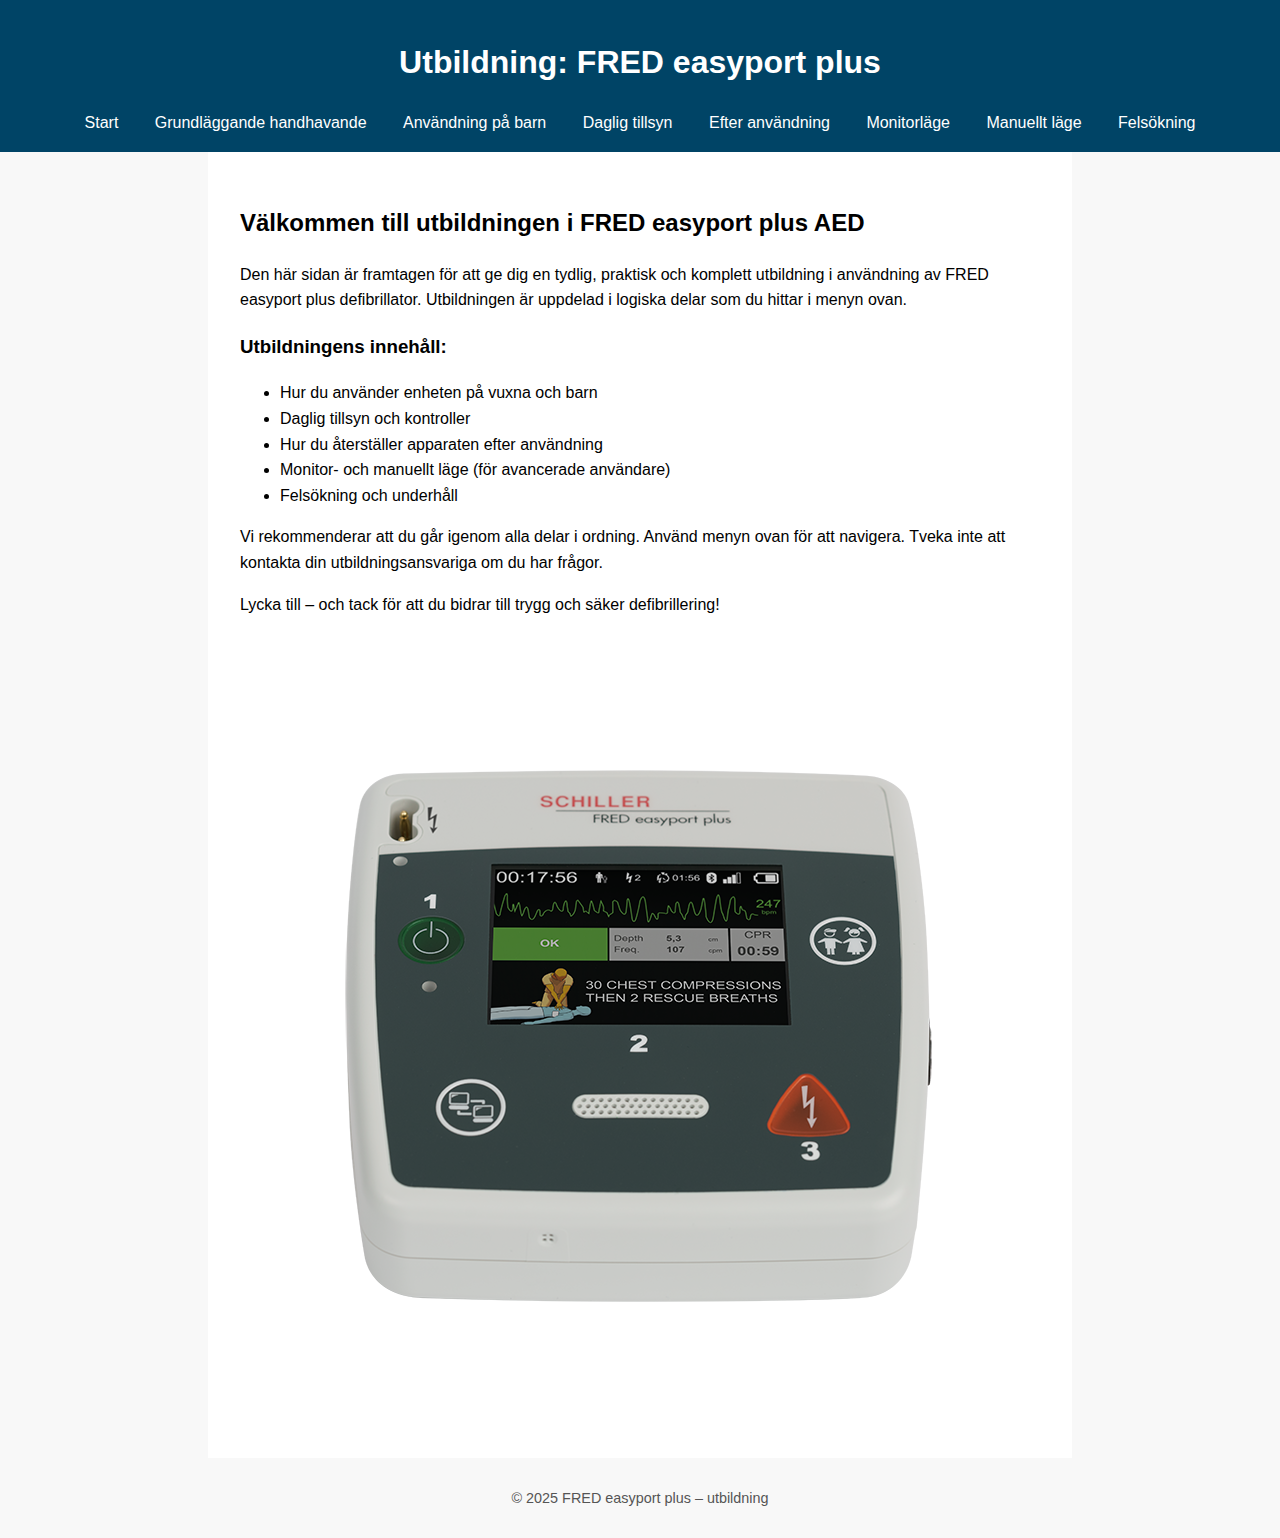
<file: index.html>
<!DOCTYPE html>
<html lang="sv">
<head>
    <meta charset="UTF-8">
    <title>Välkommen – FRED easyport plus</title>
    <link rel="stylesheet" href="style.css">
</head>
<body>
<header>
    <h1>Utbildning: FRED easyport plus</h1>
    <nav>
        <a href="index.html">Start</a>
        <a href="handhavande.html">Grundläggande handhavande</a>
        <a href="barn.html">Användning på barn</a>
        <a href="daglig.html">Daglig tillsyn</a>
        <a href="efter.html">Efter användning</a>
        <a href="monitor.html">Monitorläge</a>
        <a href="manuellt.html">Manuellt läge</a>
        <a href="felsokning.html">Felsökning</a>
    </nav>
</header>
    <main>
              <h2>Välkommen till utbildningen i FRED easyport plus AED</h2>

							<p>Den här sidan är framtagen för att ge dig en tydlig, praktisk och komplett utbildning i användning av FRED easyport plus defibrillator. Utbildningen är uppdelad i logiska delar som du hittar i menyn ovan.</p>

							<h3>Utbildningens innehåll:</h3>
					<ul>
  						<li>Hur du använder enheten på vuxna och barn</li>
  						<li>Daglig tillsyn och kontroller</li>
  						<li>Hur du återställer apparaten efter användning</li>
  						<li>Monitor- och manuellt läge (för avancerade användare)</li>
  						<li>Felsökning och underhåll</li>
					</ul>

						<p>Vi rekommenderar att du går igenom alla delar i ordning. Använd menyn ovan för att navigera. Tveka inte att kontakta din utbildningsansvariga om du har frågor.</p>

						<p>Lycka till – och tack för att du bidrar till trygg och säker defibrillering!</p>
                        
                    <div style="text-align: center; margin-top: 2em;">
                    <img src="AED.PNG" alt="FRED easyport plus defibrillator" style="max-width: 100%; height: auto; max-width: 800px;">
</div>
    </main>
    <footer>
        <p>&copy; 2025 FRED easyport plus – utbildning</p>
    </footer>
</body>
</html>
</file>
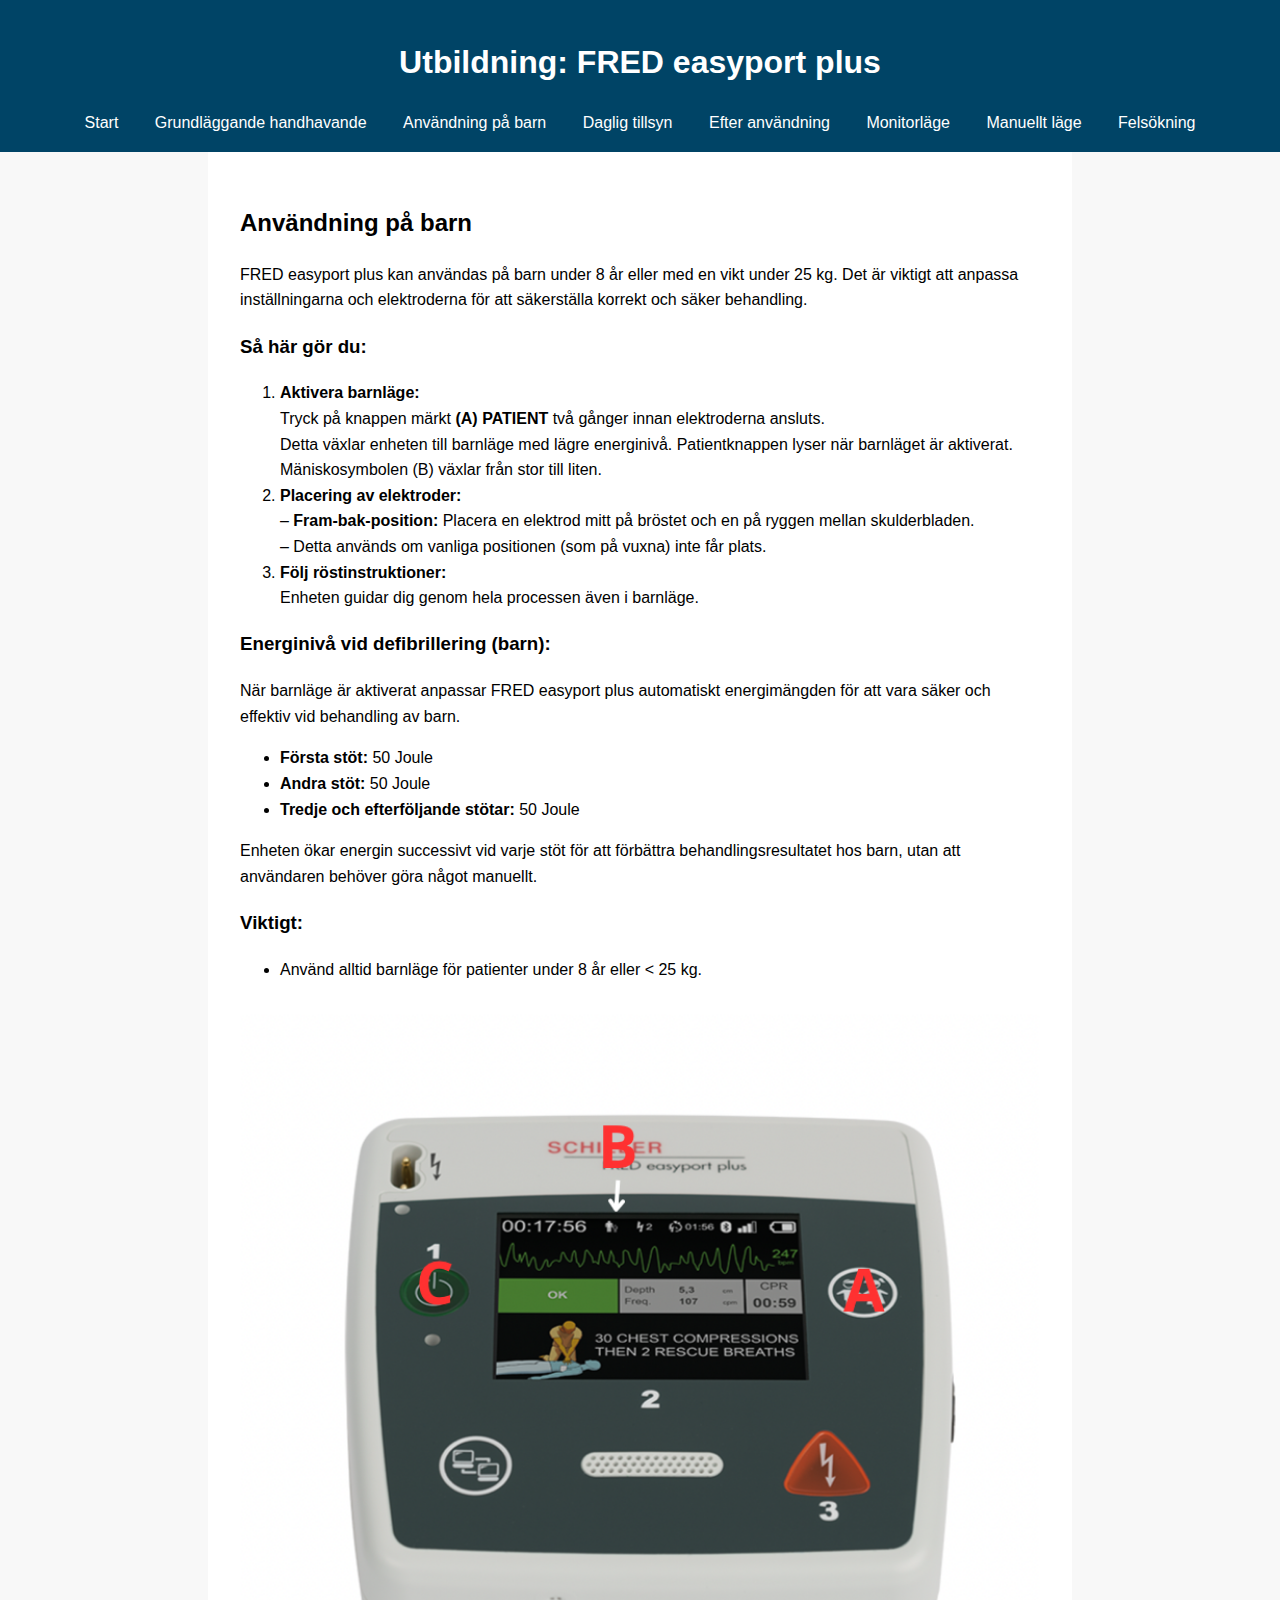
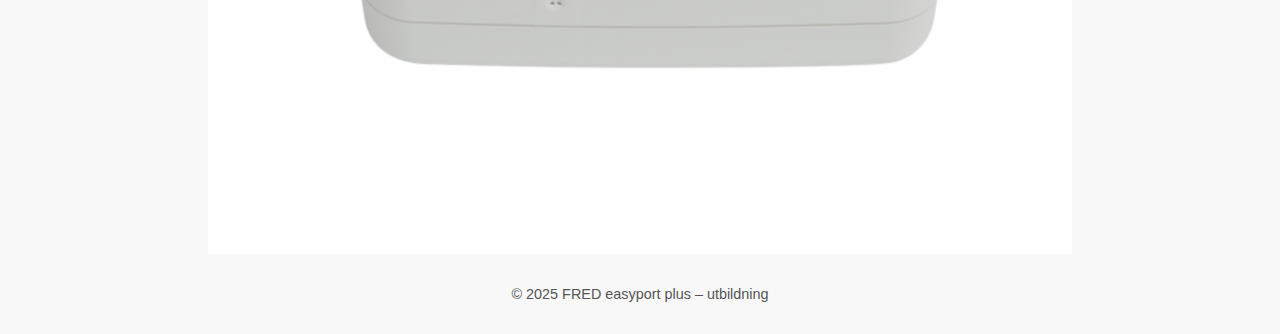
<file: barn.html>
<!DOCTYPE html>
<html lang="sv">
<head>
    <meta charset="UTF-8">
    <title>Användning på barn – FRED easyport plus</title>
    <link rel="stylesheet" href="style.css">
</head>
<body>
<header>
    <h1>Utbildning: FRED easyport plus</h1>
    <nav>
        <a href="index.html">Start</a>
        <a href="handhavande.html">Grundläggande handhavande</a>
        <a href="barn.html">Användning på barn</a>
        <a href="daglig.html">Daglig tillsyn</a>
        <a href="efter.html">Efter användning</a>
        <a href="monitor.html">Monitorläge</a>
        <a href="manuellt.html">Manuellt läge</a>
        <a href="felsokning.html">Felsökning</a>
    </nav>
</header>
        
    <main>
        <h2>Användning på barn</h2>
<p>FRED easyport plus kan användas på barn under 8 år eller med en vikt under 25 kg. Det är viktigt att anpassa inställningarna och elektroderna för att säkerställa korrekt och säker behandling.</p>

<h3>Så här gör du:</h3>
<ol>
  <li><strong>Aktivera barnläge:</strong><br>
    Tryck på knappen märkt <strong> (A) PATIENT</strong> två gånger innan elektroderna ansluts.<br>
    Detta växlar enheten till barnläge med lägre energinivå. Patientknappen lyser när barnläget är aktiverat. Mäniskosymbolen (B) växlar från stor till liten. </li>

  
  <li><strong>Placering av elektroder:</strong><br>
    – <strong>Fram-bak-position:</strong> Placera en elektrod mitt på bröstet och en på ryggen mellan skulderbladen.<br>
    – Detta används om vanliga positionen (som på vuxna) inte får plats.</li>

  <li><strong>Följ röstinstruktioner:</strong><br>
    Enheten guidar dig genom hela processen även i barnläge.</li>
</ol>

<h3>Energinivå vid defibrillering (barn):</h3>
<p>När barnläge är aktiverat anpassar FRED easyport plus automatiskt energimängden för att vara säker och effektiv vid behandling av barn.</p>

<ul>
  <li><strong>Första stöt:</strong> 50 Joule</li>
  <li><strong>Andra stöt:</strong> 50 Joule</li>
  <li><strong>Tredje och efterföljande stötar:</strong> 50 Joule</li>
</ul>

<p>Enheten ökar energin successivt vid varje stöt för att förbättra behandlingsresultatet hos barn, utan att användaren behöver göra något manuellt.</p>

<h3>Viktigt:</h3>
<ul>
  <li>Använd alltid barnläge för patienter under 8 år eller < 25 kg.</li>
  </ul>

<div style="text-align: center; margin-top: 2em;">
    <img src="AED3.PNG" alt="FRED easyport plus defibrillator" style="max-width: 800px; width: 100%; height: auto;">
</div>

    </main>
    <footer>
        <p>&copy; 2025 FRED easyport plus – utbildning</p>
    </footer>
</body>
</html>
</file>
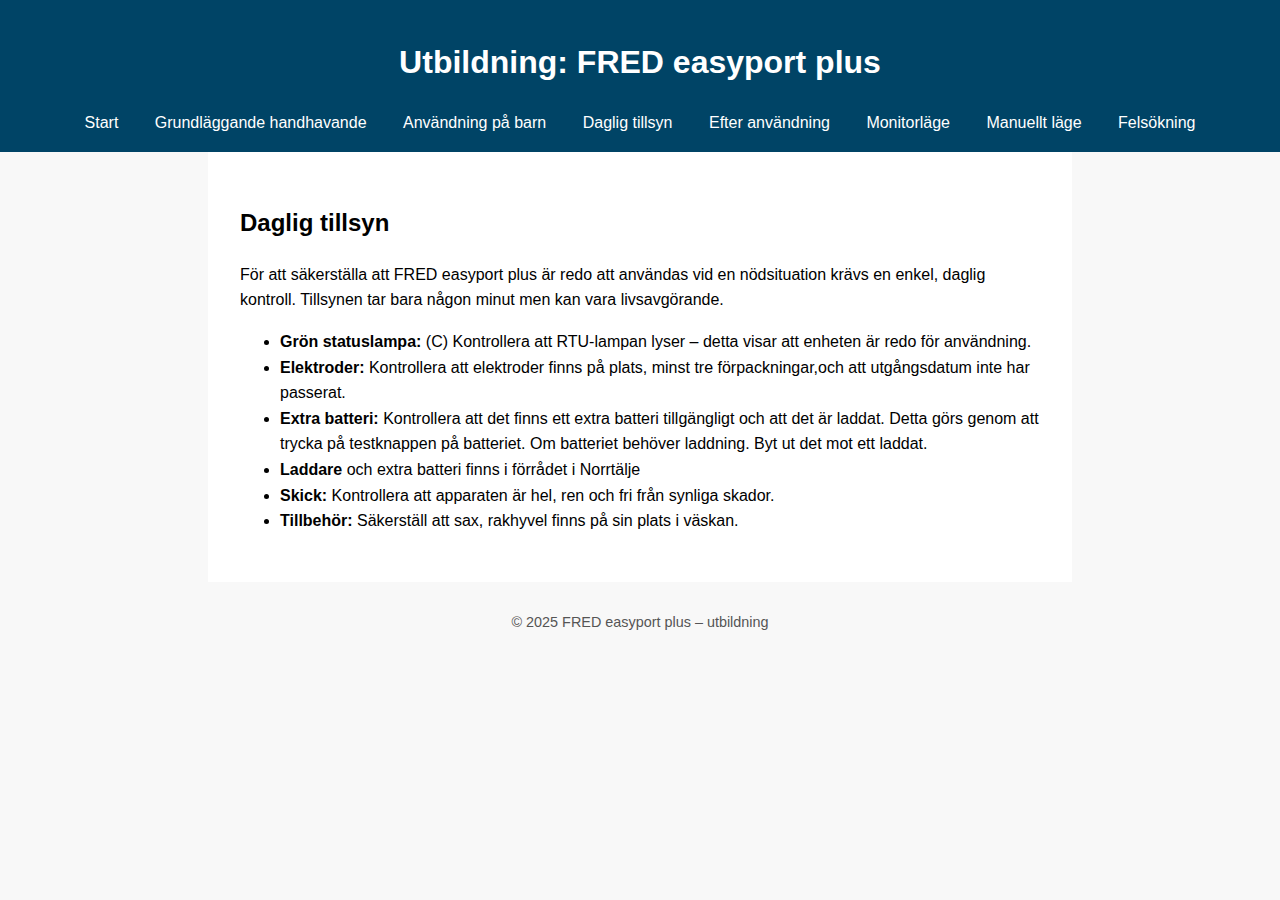
<file: daglig.html>
<!DOCTYPE html>
<html lang="sv">
<head>
    <meta charset="UTF-8">
    <title>Daglig tillsyn – FRED easyport plus</title>
    <link rel="stylesheet" href="style.css">
</head>
<body>
    <header>
        <h1>Utbildning: FRED easyport plus</h1>
        <nav>
            <a href="index.html">Start</a>
            <a href="handhavande.html">Grundläggande handhavande</a>
            <a href="barn.html">Användning på barn</a>
            <a href="daglig.html">Daglig tillsyn</a>
            <a href="efter.html">Efter användning</a>
            <a href="monitor.html">Monitorläge</a>
            <a href="manuellt.html">Manuellt läge</a>
            <a href="felsokning.html">Felsökning</a>
            
        </nav>
    </header>
    <main>
         <h2>Daglig tillsyn</h2>
<p>För att säkerställa att FRED easyport plus är redo att användas vid en nödsituation krävs en enkel, daglig kontroll. Tillsynen tar bara någon minut men kan vara livsavgörande.</p>

<ul>
  <li><strong>Grön statuslampa:</strong> (C) Kontrollera att RTU-lampan lyser – detta visar att enheten är redo för användning.</li>
  <li><strong>Elektroder:</strong> Kontrollera att elektroder finns på plats, minst tre förpackningar,och att utgångsdatum inte har passerat.</li>
  <li><strong>Extra batteri:</strong> Kontrollera att det finns ett extra batteri tillgängligt och att det är laddat. Detta görs genom att trycka på testknappen på batteriet. Om batteriet behöver laddning. Byt ut det mot ett laddat.</li>
  <li><strong>Laddare</strong> och extra batteri finns i förrådet i Norrtälje</li>
  <li><strong>Skick:</strong> Kontrollera att apparaten är hel, ren och fri från synliga skador.</li>
  <li><strong>Tillbehör:</strong> Säkerställ att sax, rakhyvel finns på sin plats i väskan.</li>
</ul>
    </main>
    <footer>
        <p>&copy; 2025 FRED easyport plus – utbildning</p>
    </footer>
</body>
</html>
</file>
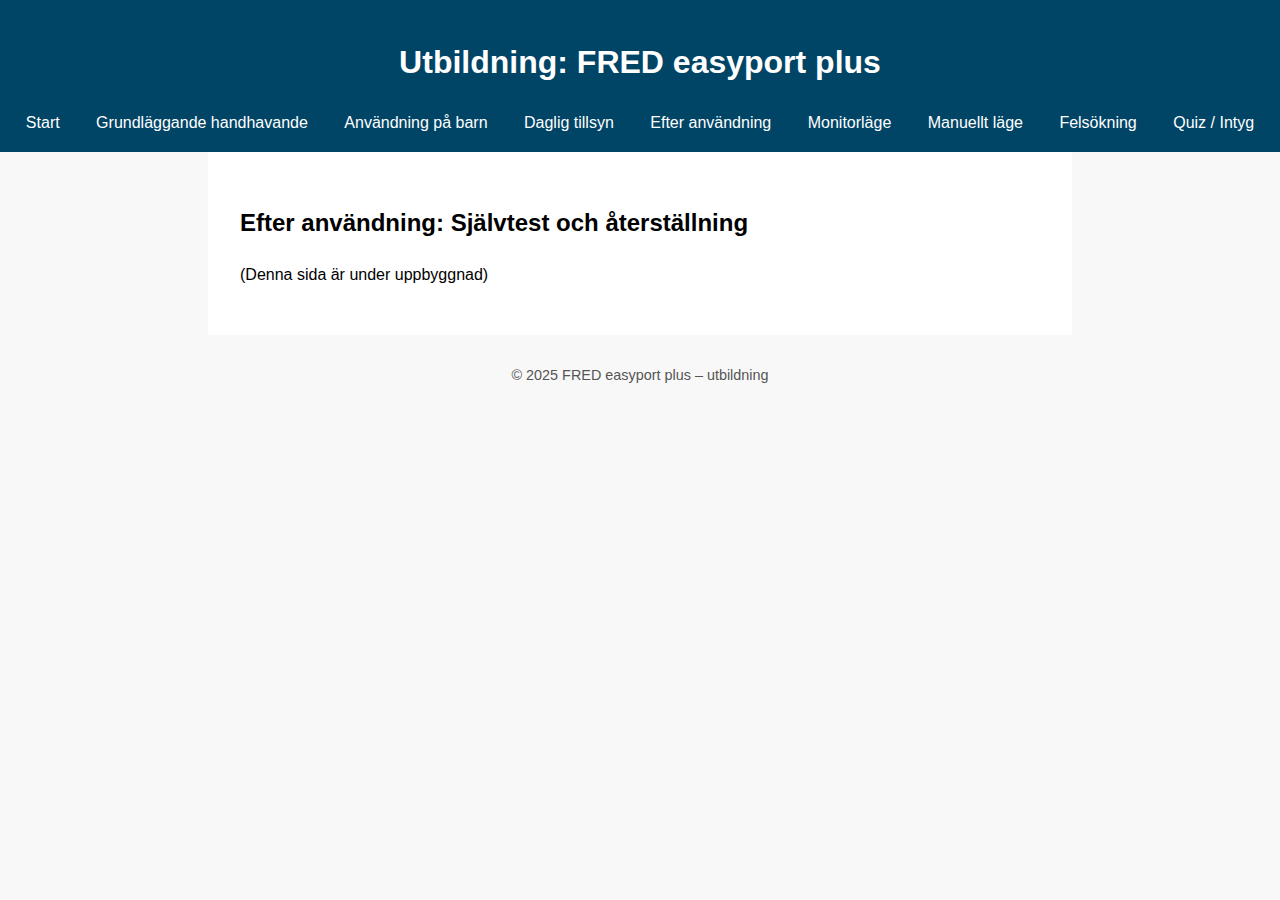
<file: efter.html>
<!DOCTYPE html>
<html lang="sv">
<head>
    <meta charset="UTF-8">
    <title>Efter användning: Självtest och återställning – FRED easyport plus</title>
    <link rel="stylesheet" href="style.css">
</head>
<body>
    <header>
        <h1>Utbildning: FRED easyport plus</h1>
        <nav>
            <a href="index.html">Start</a>
            <a href="handhavande.html">Grundläggande handhavande</a>
            <a href="barn.html">Användning på barn</a>
            <a href="daglig.html">Daglig tillsyn</a>
            <a href="efter.html">Efter användning</a>
            <a href="monitor.html">Monitorläge</a>
            <a href="manuellt.html">Manuellt läge</a>
            <a href="felsokning.html">Felsökning</a>
            <a href="quiz.html">Quiz / Intyg</a>
        </nav>
    </header>
    <main>
        <h2>Efter användning: Självtest och återställning</h2>
        <p>(Denna sida är under uppbyggnad)</p>
    </main>
    <footer>
        <p>&copy; 2025 FRED easyport plus – utbildning</p>
    </footer>
</body>
</html>
</file>
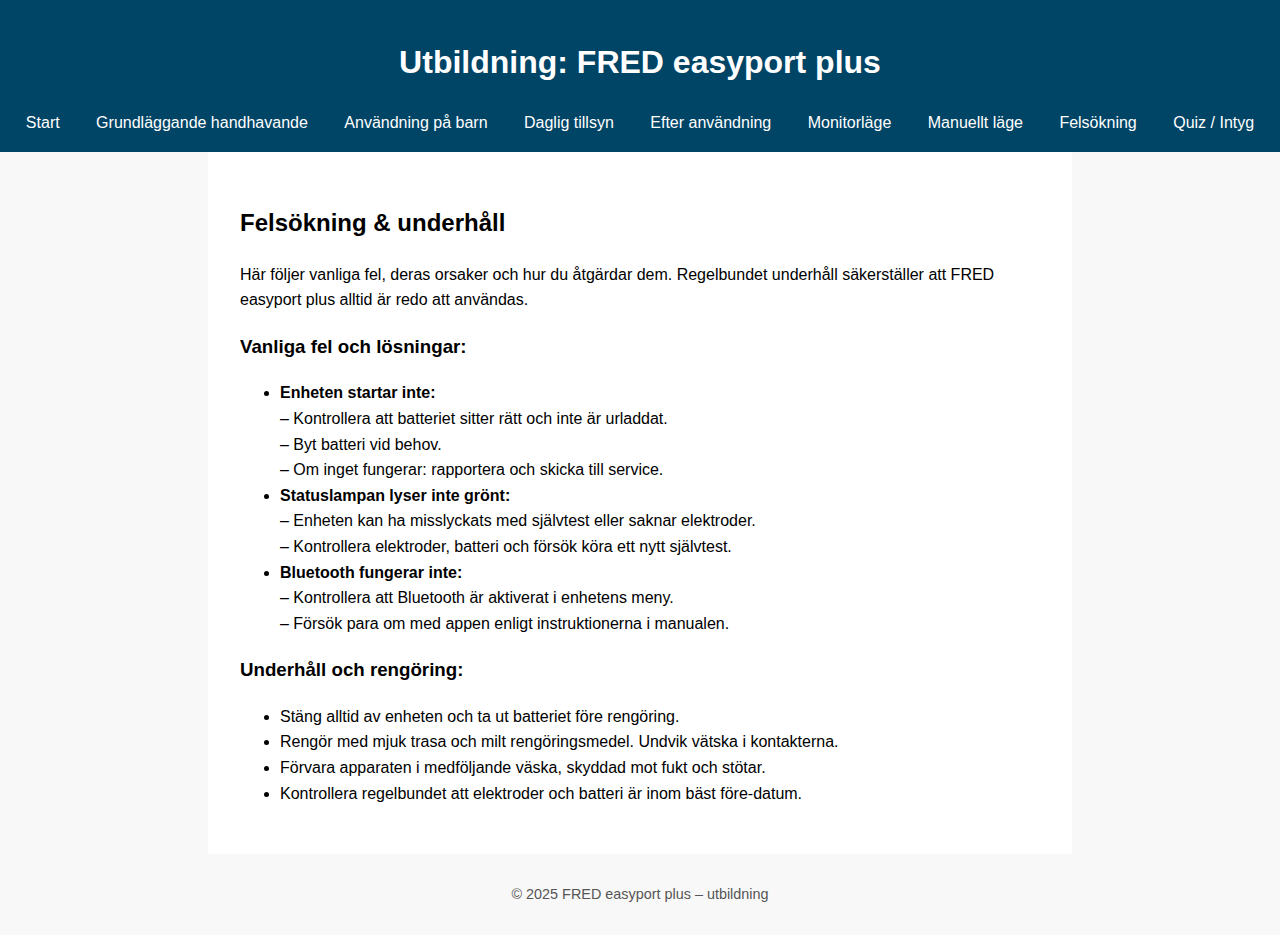
<file: felsokning.html>
<!DOCTYPE html>
<html lang="sv">
<head>
    <meta charset="UTF-8">
    <title>Felsökning & underhåll – FRED easyport plus</title>
    <link rel="stylesheet" href="style.css">
</head>
<body>
    <header>
        <h1>Utbildning: FRED easyport plus</h1>
        <nav>
            <a href="index.html">Start</a>
            <a href="handhavande.html">Grundläggande handhavande</a>
            <a href="barn.html">Användning på barn</a>
            <a href="daglig.html">Daglig tillsyn</a>
            <a href="efter.html">Efter användning</a>
            <a href="monitor.html">Monitorläge</a>
            <a href="manuellt.html">Manuellt läge</a>
            <a href="felsokning.html">Felsökning</a>
            <a href="quiz.html">Quiz / Intyg</a>
        </nav>
    </header>
    <main>
        <h2>Felsökning & underhåll</h2>
<p>Här följer vanliga fel, deras orsaker och hur du åtgärdar dem. Regelbundet underhåll säkerställer att FRED easyport plus alltid är redo att användas.</p>

<h3>Vanliga fel och lösningar:</h3>
<ul>
  <li><strong>Enheten startar inte:</strong><br>
      – Kontrollera att batteriet sitter rätt och inte är urladdat.<br>
      – Byt batteri vid behov.<br>
      – Om inget fungerar: rapportera och skicka till service.</li>

  <li><strong>Statuslampan lyser inte grönt:</strong><br>
      – Enheten kan ha misslyckats med självtest eller saknar elektroder.<br>
      – Kontrollera elektroder, batteri och försök köra ett nytt självtest.</li>

  <li><strong>Bluetooth fungerar inte:</strong><br>
      – Kontrollera att Bluetooth är aktiverat i enhetens meny.<br>
      – Försök para om med appen enligt instruktionerna i manualen.</li>
</ul>

<h3>Underhåll och rengöring:</h3>
<ul>
  <li>Stäng alltid av enheten och ta ut batteriet före rengöring.</li>
  <li>Rengör med mjuk trasa och milt rengöringsmedel. Undvik vätska i kontakterna.</li>
  <li>Förvara apparaten i medföljande väska, skyddad mot fukt och stötar.</li>
  <li>Kontrollera regelbundet att elektroder och batteri är inom bäst före-datum.</li>
</ul>
    </main>
    <footer>
        <p>&copy; 2025 FRED easyport plus – utbildning</p>
    </footer>
</body>
</html>
</file>
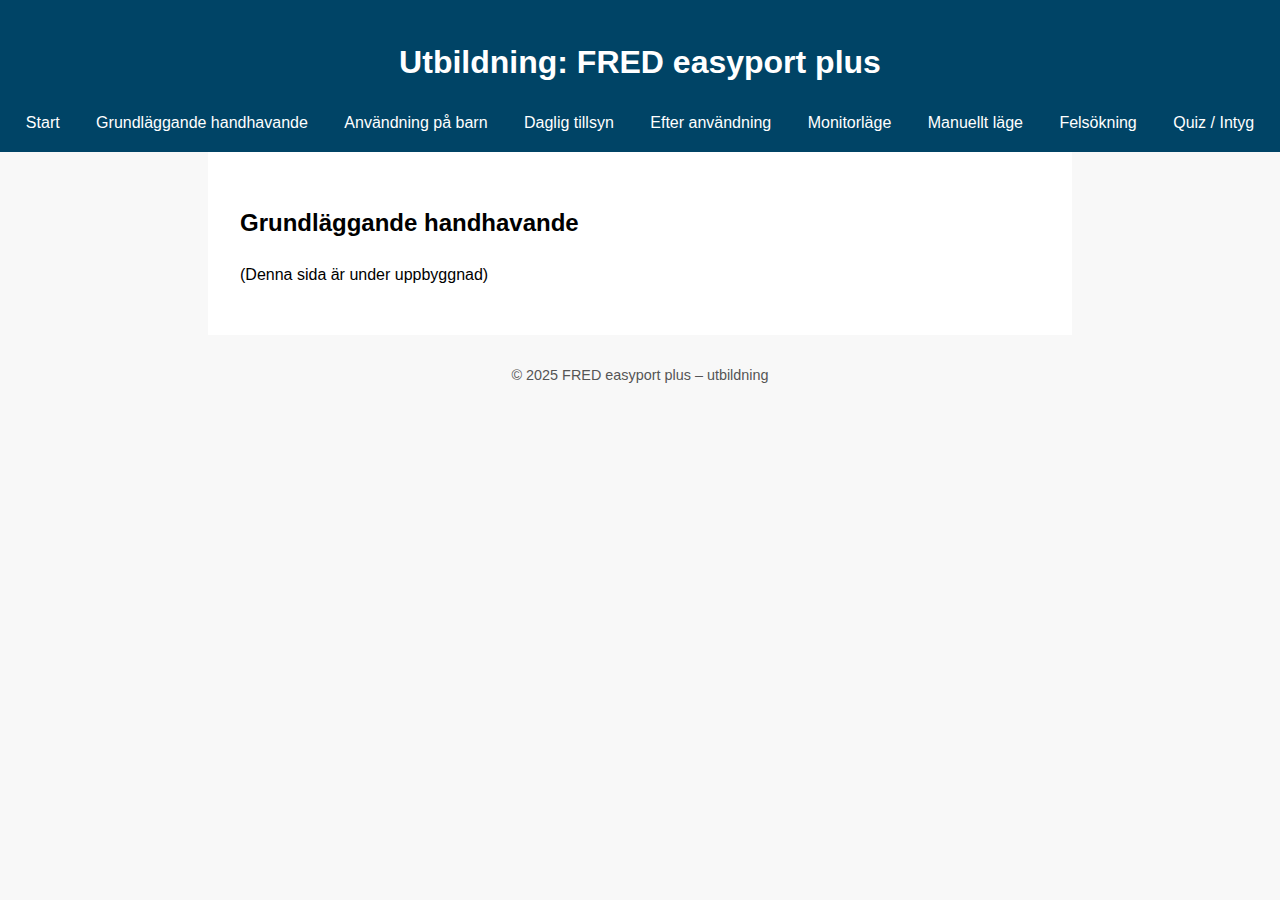
<file: handhavande.html>
<!DOCTYPE html>
<html lang="sv">
<head>
    <meta charset="UTF-8">
    <title>Grundläggande handhavande – FRED easyport plus</title>
    <link rel="stylesheet" href="style.css">
</head>
<body>
    <header>
        <h1>Utbildning: FRED easyport plus</h1>
        <nav>
            <a href="index.html">Start</a>
            <a href="handhavande.html">Grundläggande handhavande</a>
            <a href="barn.html">Användning på barn</a>
            <a href="daglig.html">Daglig tillsyn</a>
            <a href="efter.html">Efter användning</a>
            <a href="monitor.html">Monitorläge</a>
            <a href="manuellt.html">Manuellt läge</a>
            <a href="felsokning.html">Felsökning</a>
            <a href="quiz.html">Quiz / Intyg</a>
        </nav>
    </header>
    <main>
        <h2>Grundläggande handhavande</h2>
        <p>(Denna sida är under uppbyggnad)</p>
    </main>
    <footer>
        <p>&copy; 2025 FRED easyport plus – utbildning</p>
    </footer>
</body>
</html>
</file>
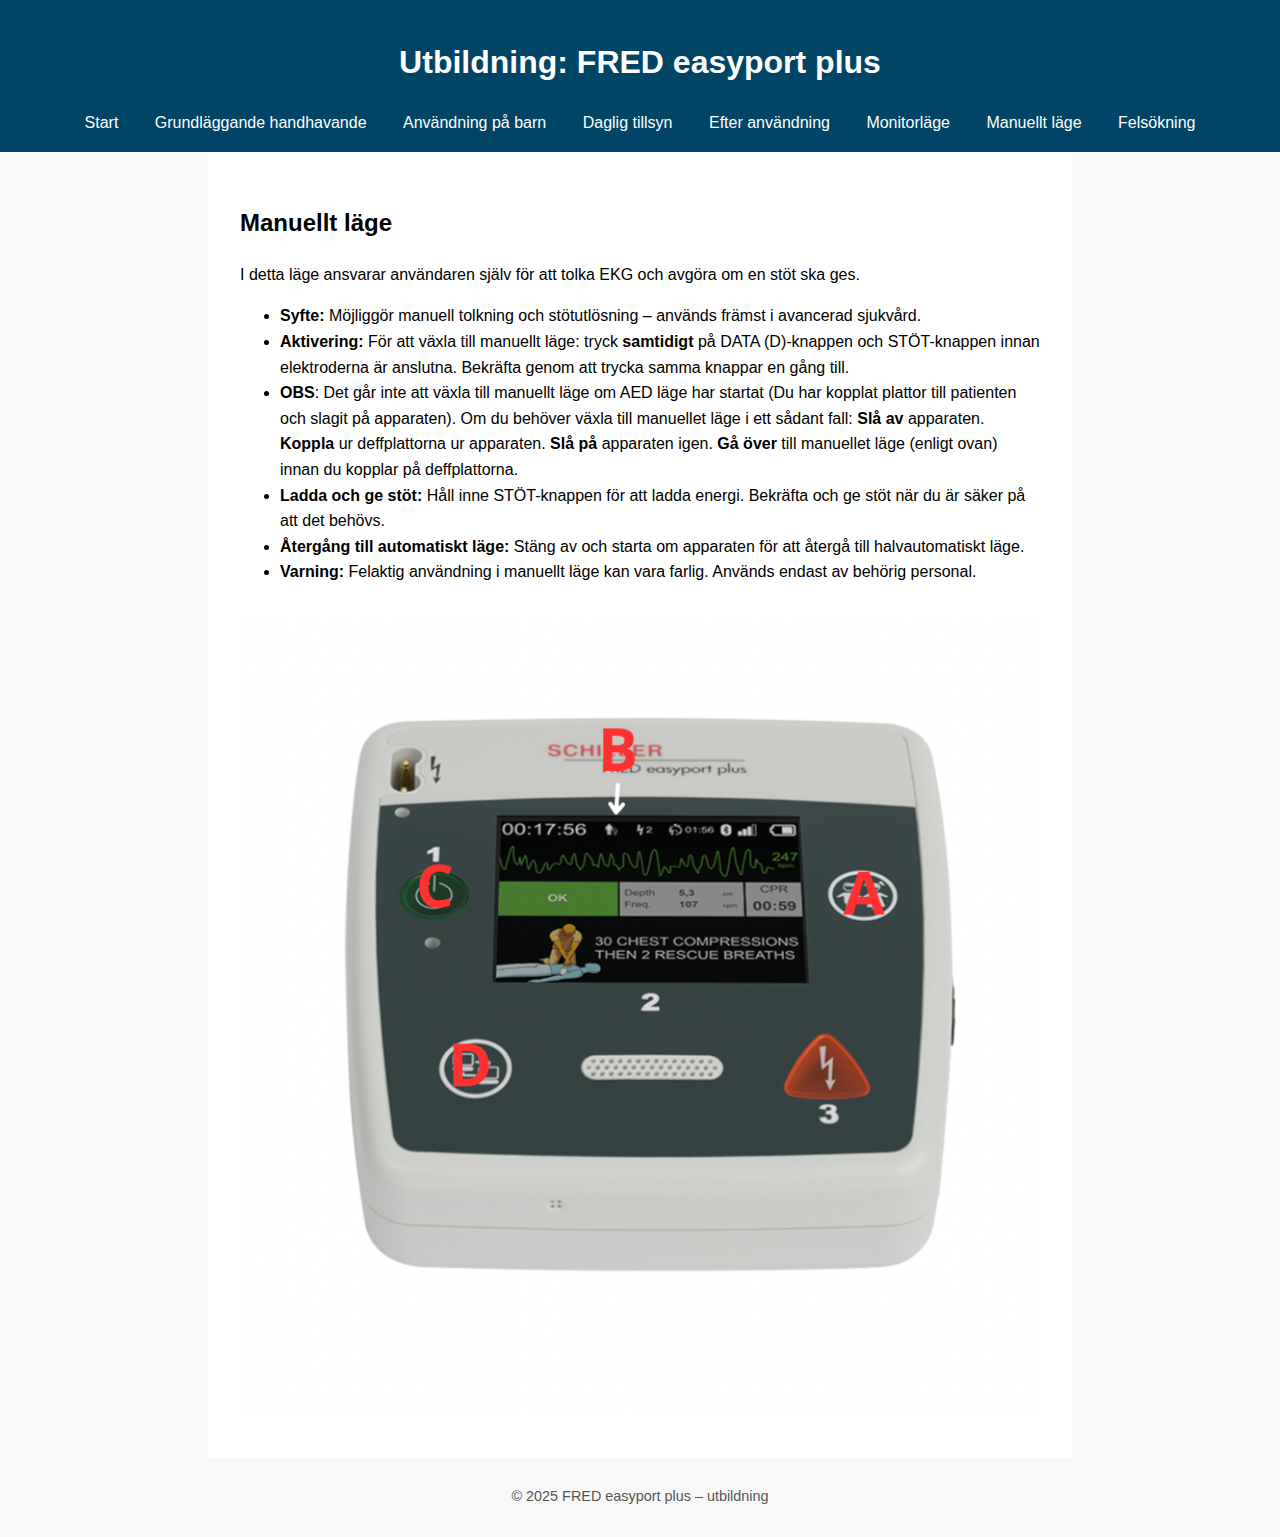
<file: manuellt.html>
<!DOCTYPE html>
<html lang="sv">
<head>
    <meta charset="UTF-8">
    <title>Manuellt läge – FRED easyport plus</title>
    <link rel="stylesheet" href="style.css">
</head>
<body>
    <header>
        <h1>Utbildning: FRED easyport plus</h1>
        <nav>
            <a href="index.html">Start</a>
            <a href="handhavande.html">Grundläggande handhavande</a>
            <a href="barn.html">Användning på barn</a>
            <a href="daglig.html">Daglig tillsyn</a>
            <a href="efter.html">Efter användning</a>
            <a href="monitor.html">Monitorläge</a>
            <a href="manuellt.html">Manuellt läge</a>
            <a href="felsokning.html">Felsökning</a>
         </nav>
    </header>
    <main>
<h2>Manuellt läge</h2>
<p>I detta läge ansvarar användaren själv för att tolka EKG och avgöra om en stöt ska ges.</p>

<ul>
  <li><strong>Syfte:</strong> Möjliggör manuell tolkning och stötutlösning – används främst i avancerad sjukvård.</li>
  <li><strong>Aktivering:</strong> För att växla till manuellt läge: tryck <strong>samtidigt</strong> på DATA (D)-knappen och STÖT-knappen innan elektroderna är anslutna. Bekräfta genom att trycka samma knappar en gång till.</li>
  <li> <strong> OBS</strong>: Det går inte att växla till manuellt läge om AED läge har startat (Du har kopplat plattor till patienten och slagit på apparaten). Om du behöver växla till manuellet läge i ett sådant fall: <strong> Slå av </strong> apparaten. <strong>Koppla</strong> ur deffplattorna ur apparaten. <strong> Slå på</strong> apparaten igen. <strong> Gå över </strong> till manuellet läge (enligt ovan) innan du kopplar på deffplattorna.
<li><strong>Ladda och ge stöt:</strong> Håll inne STÖT-knappen för att ladda energi. Bekräfta och ge stöt när du är säker på att det behövs.</li>
  <li><strong>Återgång till automatiskt läge:</strong> Stäng av och starta om apparaten för att återgå till halvautomatiskt läge.</li>
  <li><strong>Varning:</strong> Felaktig användning i manuellt läge kan vara farlig. Används endast av behörig personal.</li>
</ul>

<div style="text-align: center; margin-top: 2em;">
    <img src="AED4.PNG" alt="FRED easyport plus defibrillator" style="max-width: 800px; width: 100%; height: auto;">
</div>
    </main>
    <footer>
        <p>&copy; 2025 FRED easyport plus – utbildning</p>
    </footer>
</body>
</html>
</file>
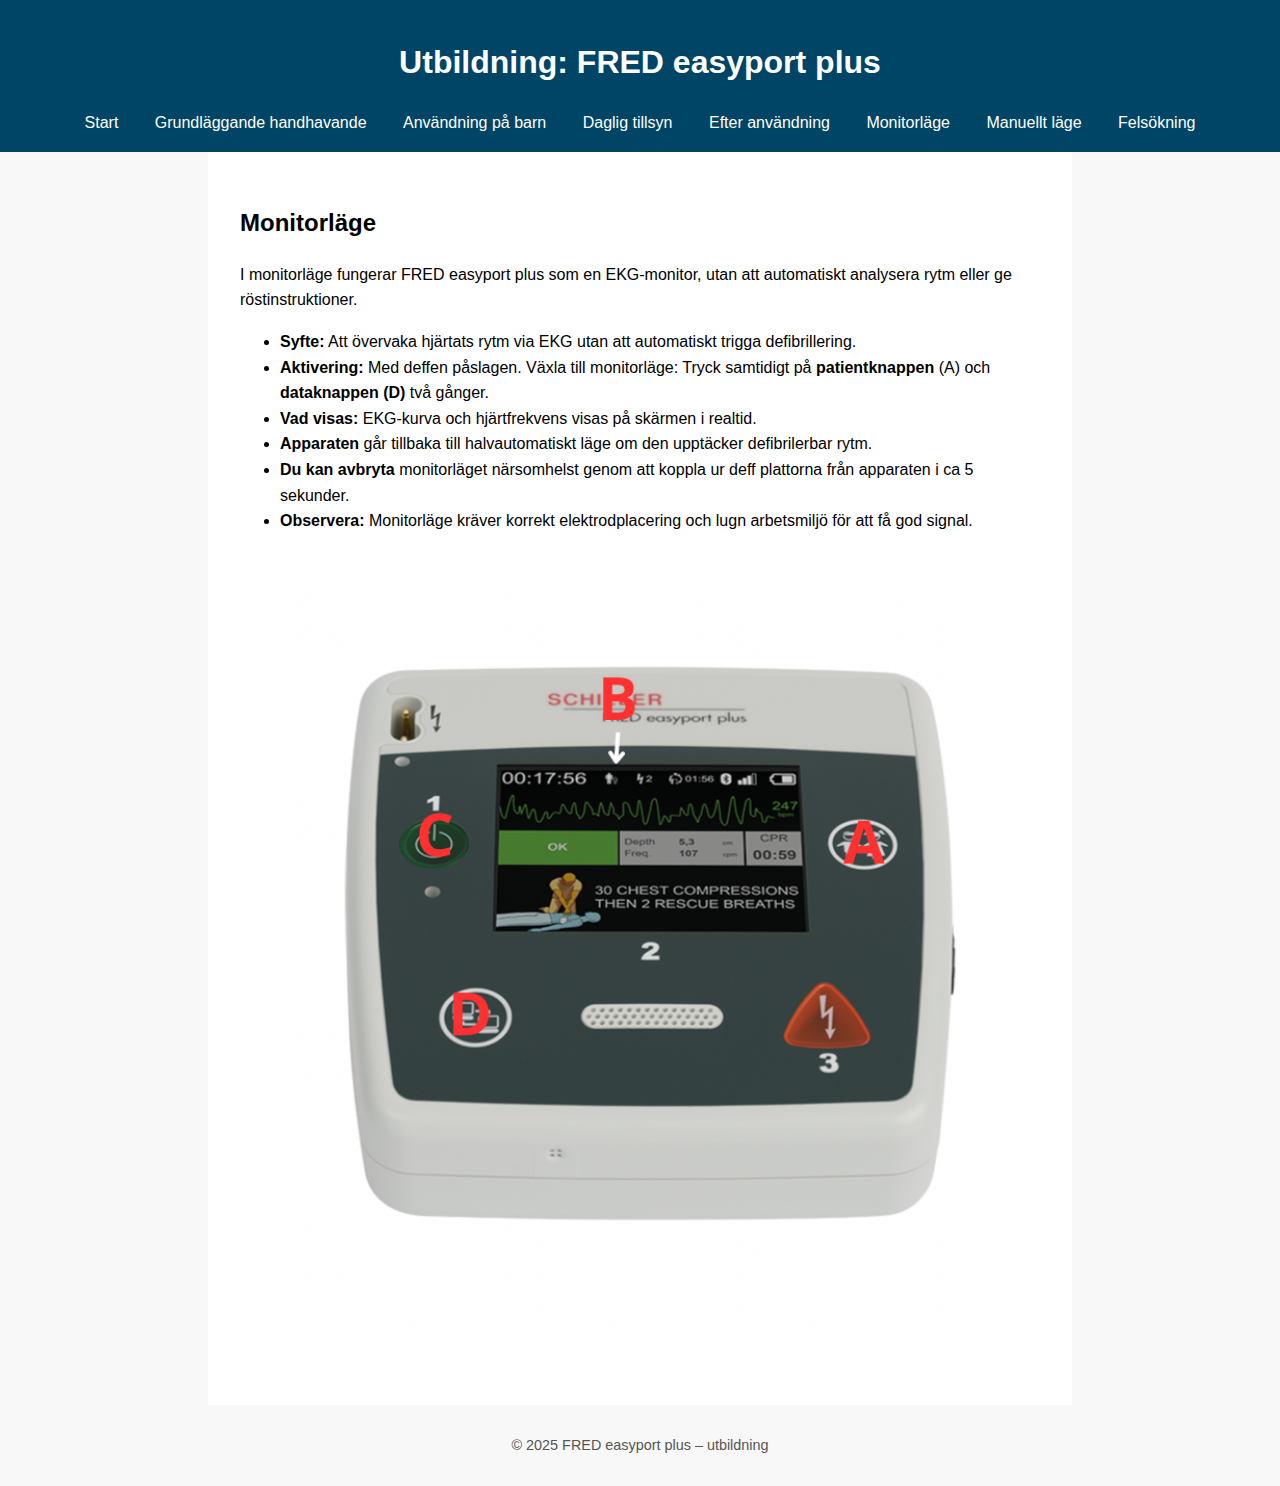
<file: monitor.html>
<!DOCTYPE html>
<html lang="sv">
<head>
    <meta charset="UTF-8">
    <title>Monitorläge – FRED easyport plus</title>
    <link rel="stylesheet" href="style.css">
</head>
<body>
    <header>
        <h1>Utbildning: FRED easyport plus</h1>
        <nav>
            <a href="index.html">Start</a>
            <a href="handhavande.html">Grundläggande handhavande</a>
            <a href="barn.html">Användning på barn</a>
            <a href="daglig.html">Daglig tillsyn</a>
            <a href="efter.html">Efter användning</a>
            <a href="monitor.html">Monitorläge</a>
            <a href="manuellt.html">Manuellt läge</a>
            <a href="felsokning.html">Felsökning</a>
        </nav>
    </header>
    <main>
        <h2>Monitorläge</h2>
<p>I monitorläge fungerar FRED easyport plus som en EKG-monitor, utan att automatiskt analysera rytm eller ge röstinstruktioner. </p>

<ul>
  <li><strong>Syfte:</strong> Att övervaka hjärtats rytm via EKG utan att automatiskt trigga defibrillering.</li>
  <li><strong>Aktivering:</strong> Med deffen påslagen. Växla till monitorläge: Tryck samtidigt på <strong> patientknappen </strong> (A) och <strong>dataknappen (D)</strong> två gånger.  
<li><strong>Vad visas:</strong> EKG-kurva och hjärtfrekvens visas på skärmen i realtid.</li>
  <li><strong>Apparaten</strong> går tillbaka till halvautomatiskt läge om den upptäcker defibrilerbar rytm. </li>
  <li><strong>Du kan avbryta </strong> monitorläget närsomhelst genom att koppla ur deff plattorna från apparaten i ca 5 sekunder.</li>

<li><strong>Observera:</strong> Monitorläge kräver korrekt elektrodplacering och lugn arbetsmiljö för att få god signal.</li>
</ul>

<div style="text-align: center; margin-top: 2em;">
    <img src="AED4.PNG" alt="FRED easyport plus defibrillator" style="max-width: 800px; width: 100%; height: auto;">
</div>
    </main>
    <footer>
        <p>&copy; 2025 FRED easyport plus – utbildning</p>
    </footer>
</body>
</html>
</file>
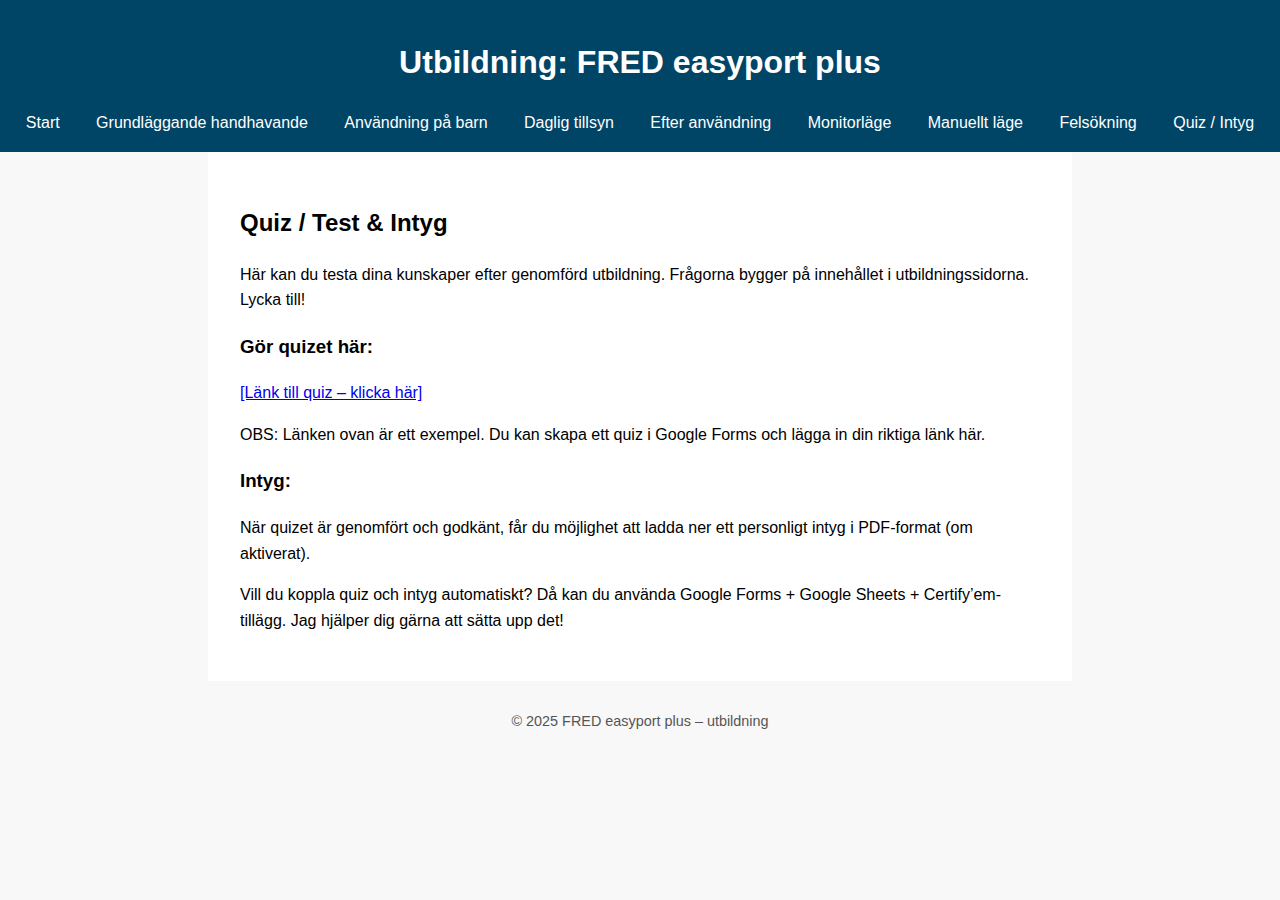
<file: quiz.html>
<!DOCTYPE html>
<html lang="sv">
<head>
    <meta charset="UTF-8">
    <title>Quiz / Test & Intyg – FRED easyport plus</title>
    <link rel="stylesheet" href="style.css">
</head>
<body>
    <header>
        <h1>Utbildning: FRED easyport plus</h1>
        <nav>
            <a href="index.html">Start</a>
            <a href="handhavande.html">Grundläggande handhavande</a>
            <a href="barn.html">Användning på barn</a>
            <a href="daglig.html">Daglig tillsyn</a>
            <a href="efter.html">Efter användning</a>
            <a href="monitor.html">Monitorläge</a>
            <a href="manuellt.html">Manuellt läge</a>
            <a href="felsokning.html">Felsökning</a>
            <a href="quiz.html">Quiz / Intyg</a>
        </nav>
    </header>
    <main>
        <h2>Quiz / Test & Intyg</h2>
<p>Här kan du testa dina kunskaper efter genomförd utbildning. Frågorna bygger på innehållet i utbildningssidorna. Lycka till!</p>

<h3>Gör quizet här:</h3>
<p><a href="https://docs.google.com/forms/" target="_blank">[Länk till quiz – klicka här]</a></p>

<p>OBS: Länken ovan är ett exempel. Du kan skapa ett quiz i Google Forms och lägga in din riktiga länk här.</p>

<h3>Intyg:</h3>
<p>När quizet är genomfört och godkänt, får du möjlighet att ladda ner ett personligt intyg i PDF-format (om aktiverat).</p>

<p>Vill du koppla quiz och intyg automatiskt? Då kan du använda Google Forms + Google Sheets + Certify’em-tillägg. Jag hjälper dig gärna att sätta upp det!</p>
    </main>
    <footer>
        <p>&copy; 2025 FRED easyport plus – utbildning</p>
    </footer>
</body>
</html>
</file>
<file: style.css>
body {
    font-family: Arial, sans-serif;
    margin: 0;
    padding: 0;
    line-height: 1.6;
    background-color: #f8f8f8;
}
header {
    background: #004466;
    color: white;
    padding: 1em 0;
    text-align: center;
}
nav a {
    color: white;
    margin: 0 1em;
    text-decoration: none;
}
main {
    padding: 2em;
    max-width: 800px;
    margin: auto;
    background: white;
}
footer {
    text-align: center;
    font-size: 0.9em;
    color: #555;
    padding: 1em;
}

.logo {
    max-height: 80px;
    margin-bottom: 10px;
}
</file>
